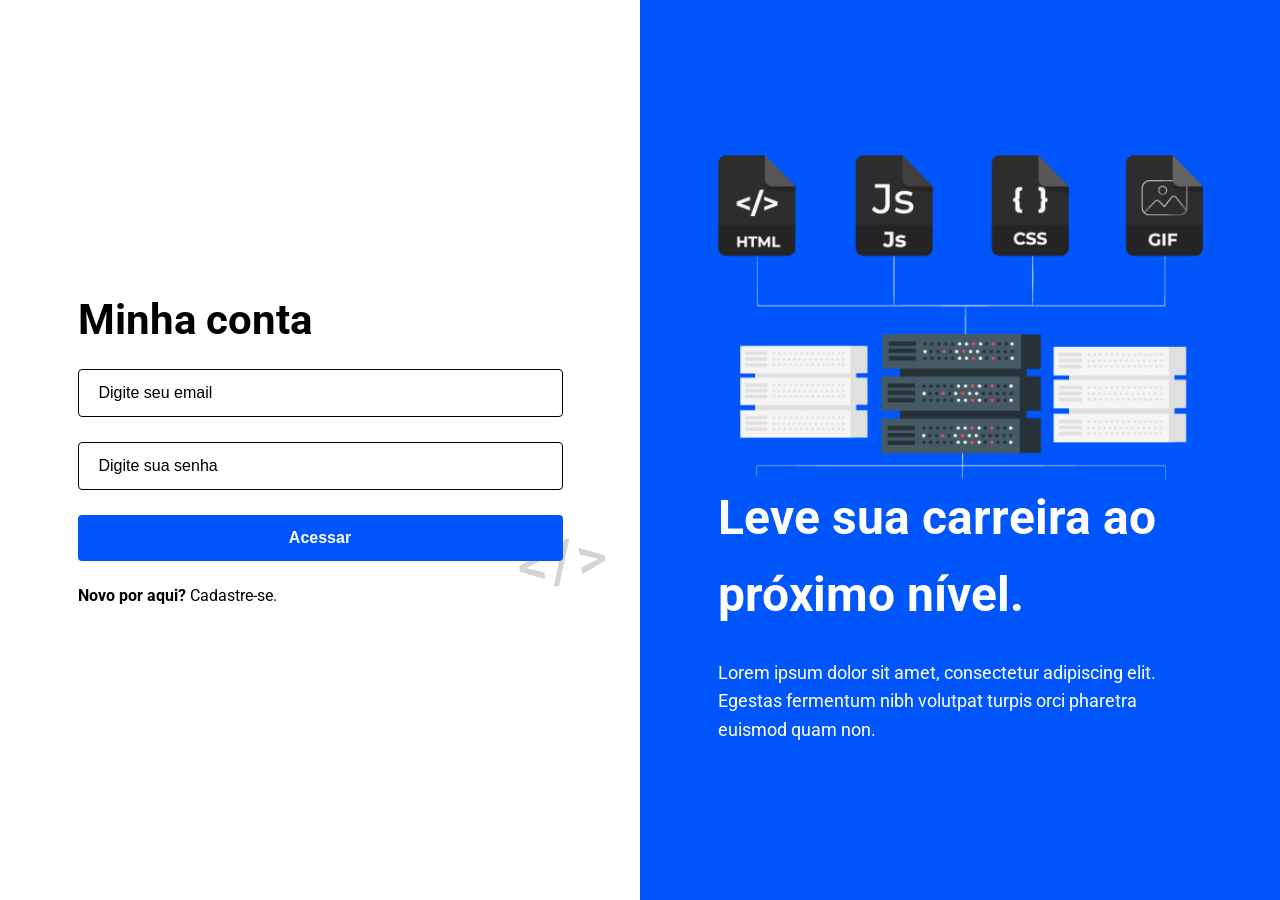
<file: frontend-cadastro/index.html>
<!DOCTYPE html>
<html lang="pt-br">

<head>
    <meta charset="UTF-8">
    <meta name="viewport" content="width=device-width, initial-scale=1.0">
    <link rel="stylesheet" href="style.css">

    <link rel="preconnect" href="https://fonts.googleapis.com">
    <link rel="preconnect" href="https://fonts.gstatic.com" crossorigin>
    <link href="https://fonts.googleapis.com/css2?family=Roboto:ital,wght@0,100..900;1,100..900&display=swap"
        rel="stylesheet">

    <title>Projeto desafio</title>
</head>

<body>
    <div id="container">

        <div class="left">
            <div class="container-left">
                <h1>Minha conta</h1>

                <form>
                    <input type="email" placeholder="Digite seu email" name="email">

                    <input type="password" placeholder="Digite sua senha" name="password">

                    <input type="submit" name="button" class="ctn-button" value="Acessar">

                    <img src="assets/code.svg" width="92" height="57" alt="code">
                </form>



                <span>Novo por aqui? <a href="cadastro.html">Cadastre-se.</a></span>
            </div>
        </div>

        <div class="right">
            <div class="container-right">
                <img src="assets/info.png" width="525" height="352" alt="">

                <h1>Leve sua carreira ao próximo nível.</h1>

                <p>Lorem ipsum dolor sit amet, consectetur adipiscing elit. Egestas fermentum nibh volutpat turpis orci
                    pharetra euismod quam non.</p>
            </div>
        </div>

    </div>
</body>

</html>
</file>
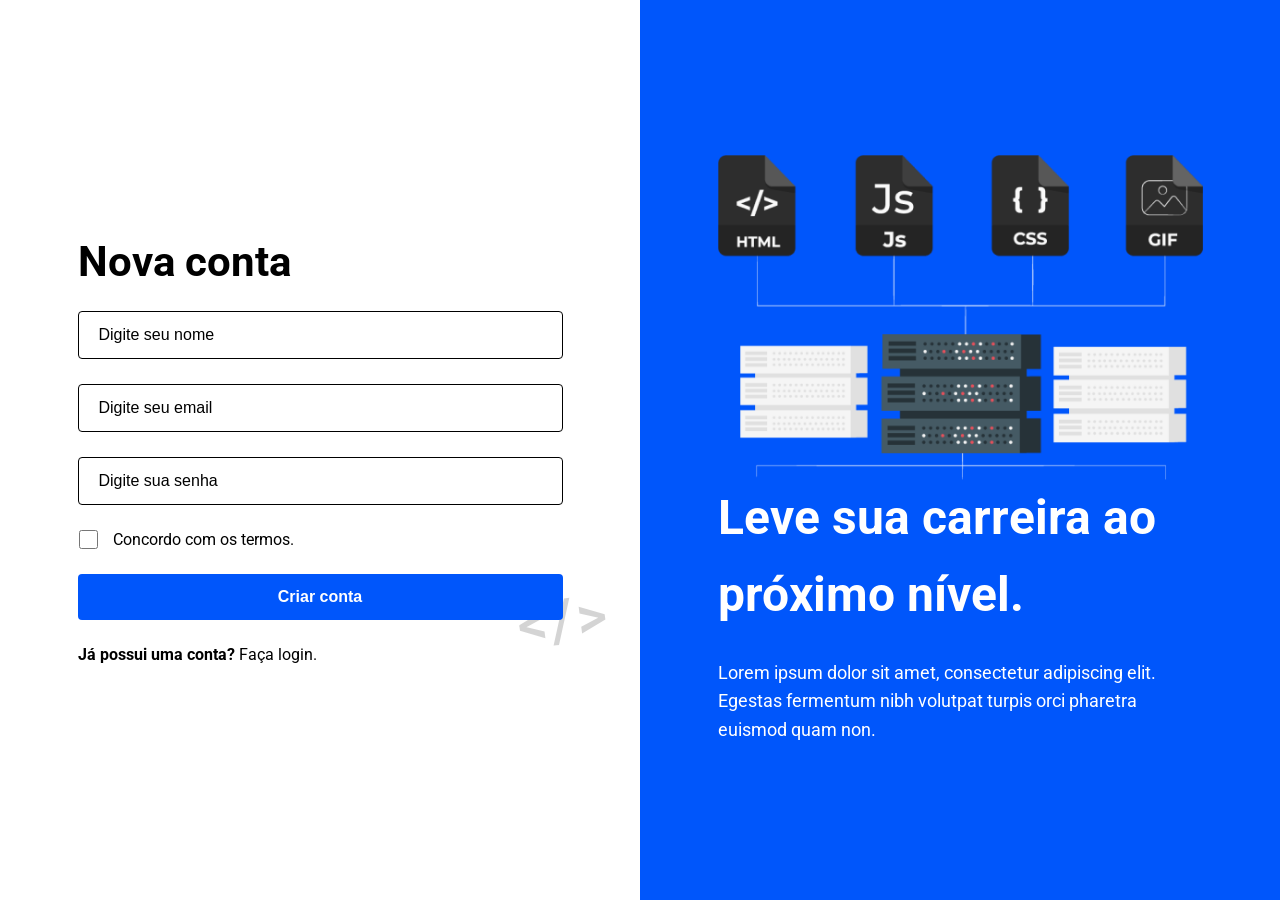
<file: frontend-cadastro/cadastro.html>
<!DOCTYPE html>
<html lang="pt-br">

<head>
    <meta charset="UTF-8">
    <meta name="viewport" content="width=device-width, initial-scale=1.0">
    <link rel="stylesheet" href="style.css">

    <link rel="preconnect" href="https://fonts.googleapis.com">
    <link rel="preconnect" href="https://fonts.gstatic.com" crossorigin>
    <link href="https://fonts.googleapis.com/css2?family=Roboto:ital,wght@0,100..900;1,100..900&display=swap"
        rel="stylesheet">

    <title>Projeto desafio</title>
</head>

<body>
    <div id="container">

        <div class="left">
            <div class="container-left">
                <h1>Nova conta</h1>

                <form>
                    <input type="text" placeholder="Digite seu nome" name="name">

                    <input type="email" placeholder="Digite seu email" name="email">

                    <input type="password" placeholder="Digite sua senha" name="password">

                    <div class="left-checkbox"><input type="checkbox" id="terms" name="terms"> <label
                            for="terms">Concordo com os
                            termos.</label></div>

                    <input type="submit" name="button" class="ctn-button" value="Criar conta">

                    <img src="assets/code.svg" width="92" height="57" alt="code">
                </form>



                <span>Já possui uma conta? <a href="index.html">Faça login.</a></span>
            </div>
        </div>

        <div class="right">
            <div class="container-right">
                <img src="assets/info.png" width="525" height="352" alt="">

                <h1>Leve sua carreira ao próximo nível.</h1>

                <p>Lorem ipsum dolor sit amet, consectetur adipiscing elit. Egestas fermentum nibh volutpat turpis orci
                    pharetra euismod quam non.</p>
            </div>
        </div>

    </div>
</body>

</html>
</file>
<file: frontend-cadastro/style.css>
* {
    box-sizing: border-box;
    margin: 0;
    padding: 0;
    outline: none;
    text-decoration: none;
}

:root {
    --primary-color: #0056FB;
}

body {
    width: 100%;
    min-height: 100vh;
    overflow-x: hidden;

    font-family: 'Roboto', sans-serif;
}

#container {
    width: 100%;
    min-height: 100vh;

    display: flex;
    align-items: center;
    justify-content: center;
}

/* LEFT SIDE */

.left {
    min-height: 100vh;
    width: 50%;

    display: flex;
    flex-direction: column;
    align-items: center;
    justify-content: center;
}

.container-left {
    display: flex;
    flex-direction: column;
    gap: 25px;

    width: 100%;
    max-width: 525px;
    padding: 20px;
}

.container-left h1 {
    font-size: 42px;
    font-weight: bold;
    color: #000;
}

.container-left form {
    display: flex;
    flex-direction: column;
    gap: 25px;
    position: relative;
}

.container-left form input {
    width: 100%;
    border-radius: 4px;
    border: 1px solid #000;
    padding: 14px 20px;
    font-size: 16px;
}

.container-left form input:focus {
    border: 1px solid var(--primary-color);
}

.container-left form input::placeholder {
    color: #000;
}

.left-checkbox{
    display: flex;
    gap: 14px;
}

.left-checkbox input[type="checkbox"]{
    width: 21px;
}

.container-left form input[type="submit"] {
    border: none;
    background-color: var(--primary-color);
    color: #fff;
    font-weight: bold;
    cursor: pointer;
}

.container-left img {
    position: absolute;
    bottom: -30px;
    right: 0;
    transform: translateX(45px);

    z-index: -1;
    opacity: 0.2;
}

.container-left span {
    font-weight: bold;
    user-select: none;
}

.container-left span a {
    font-weight: normal;
    color: #000;
}

/* RIGHT SIDE */

.right {
    min-height: 100vh;
    width: 50%;
    padding: 20px;

    background-color: var(--primary-color);

    display: flex;
    flex-direction: column;
    justify-content: center;
    align-items: center;

    overflow: hidden;
}

.container-right {
    width: 100%;
    max-width: 525px;
    padding: 20px;
}

.right img {
    width: 100%;
    max-width: 100%;
    height: auto;
    display: block;
}

.right h1 {
    max-width: 438px;
    line-height: 1.6;

    font-size: 48px;
    color: #fff;
    margin-bottom: 25px;
}

.right p {
    font-size: 18px;
    color: #fff;

    max-width: 438px;
    line-height: 1.6;
    font-weight: 400;
}

/* RESPONSIVIDADE */

@media (max-width: 820px) {

    #container {
        flex-direction: column;
    }

    .left,
    .right {
        width: 100%;
        min-height: auto;
    }

    .container-left,
    .container-right {
        max-width: 500px;
    }

    .right h1 {
        font-size: 38px;
    }

}

@media (max-width: 500px) {

    .container-left h1 {
        font-size: 34px;
    }

    .right h1 {
        font-size: 32px;
    }

    .right p {
        font-size: 16px;
    }

    .container-left img {
        display: none;
    }

}
</file>
